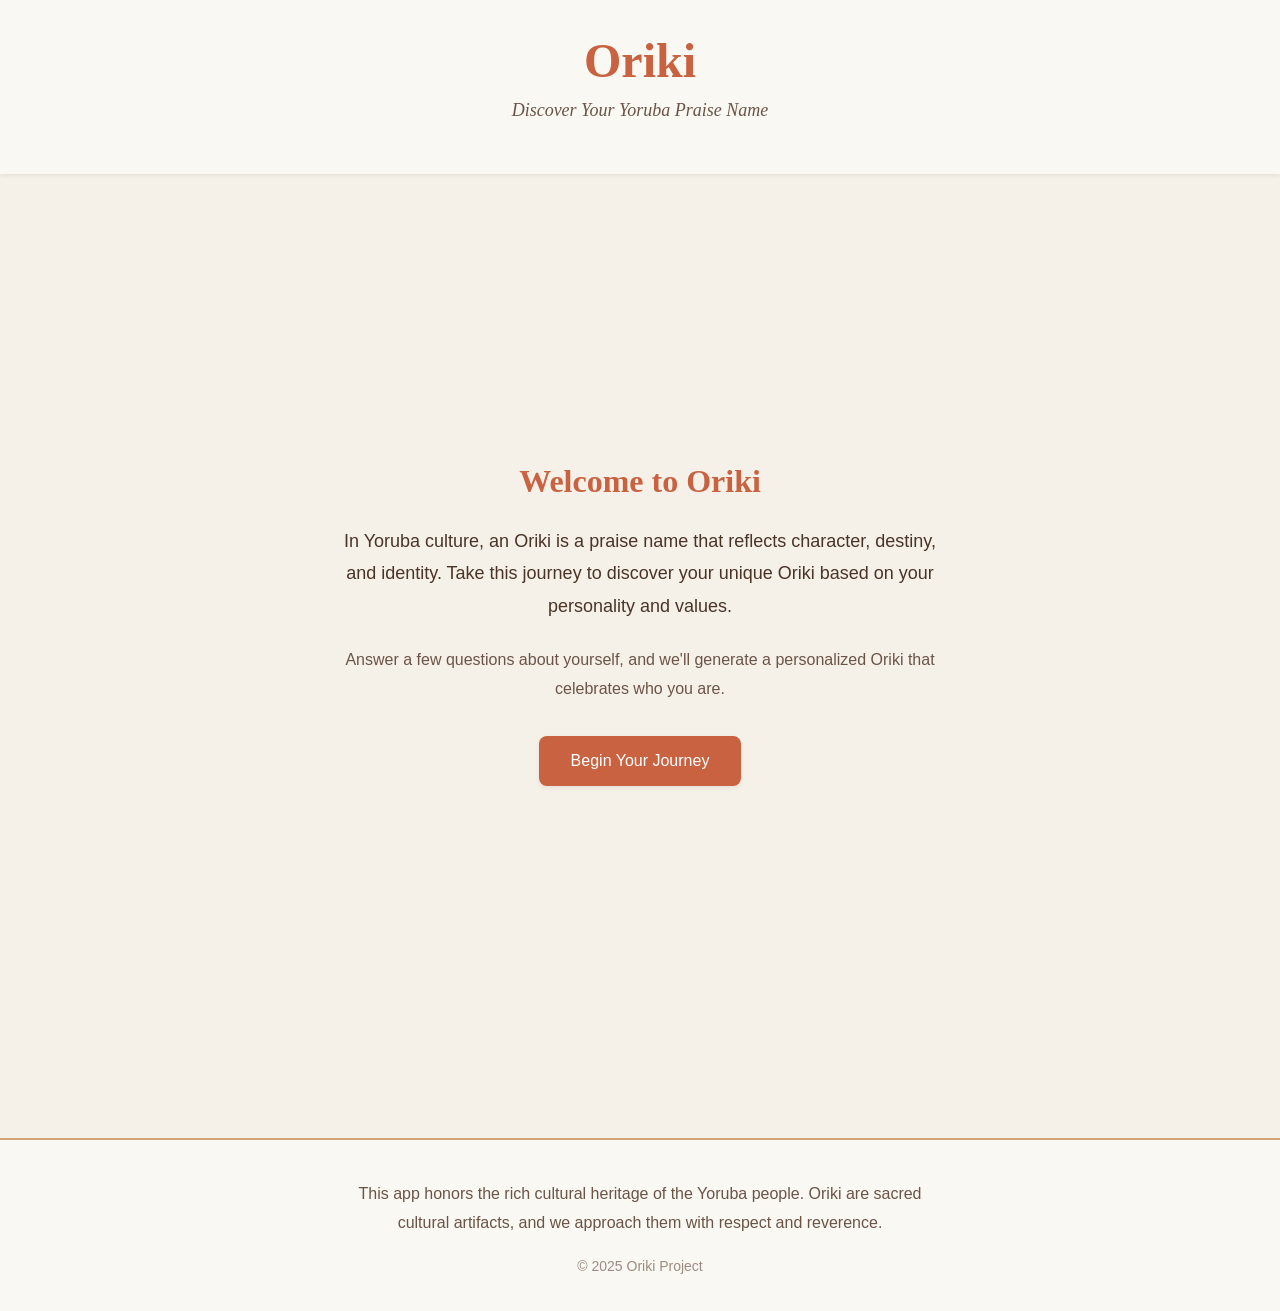
<file: docs/index.html>
<!DOCTYPE html>
<html lang="en">
<head>
    <!-- Character encoding and viewport settings for responsive design -->
    <meta charset="UTF-8">
    <meta name="viewport" content="width=device-width, initial-scale=1.0">
    <meta name="description" content="Oriki - Discover your Yoruba praise name through an interactive cultural quiz">

    <!-- Page title -->
    <title>Oriki - Your Yoruba Praise Name</title>

    <!-- Stylesheet link -->
    <link rel="stylesheet" href="styles.css?v=4">
</head>
<body>
    <!-- Main header with app title -->
    <header class="app-header">
        <h1>Oriki</h1>
        <p class="subtitle">Discover Your Yoruba Praise Name</p>
    </header>

    <!-- Main content area - contains all app sections -->
    <main class="app-main">

        <!-- Error Message Container - shown when errors occur -->
        <div id="error-container" class="error-container hidden">
            <div class="error-content">
                <div class="error-icon">!</div>
                <div class="error-message-wrapper">
                    <p id="error-message" class="error-message"></p>
                    <button id="error-dismiss-btn" class="error-dismiss-btn">Dismiss</button>
                </div>
            </div>
        </div>

        <!-- Welcome Section - shown initially -->
        <section id="welcome-section" class="section active">
            <div class="welcome-content">
                <h2>Welcome to Oriki</h2>
                <p class="intro-text">
                    In Yoruba culture, an Oriki is a praise name that reflects character,
                    destiny, and identity. Take this journey to discover your unique Oriki
                    based on your personality and values.
                </p>
                <p class="instructions">
                    Answer a few questions about yourself, and we'll generate a personalized
                    Oriki that celebrates who you are.
                </p>
                <button id="start-quiz-btn" class="btn btn-primary">Begin Your Journey</button>
            </div>
        </section>

        <!-- Quiz Section - hidden initially, shown when quiz starts -->
        <section id="quiz-section" class="section hidden">
            <div class="quiz-content">
                <!-- Progress indicator -->
                <div class="quiz-progress">
                    <p class="progress-text">Question <span id="current-question">1</span> of <span id="total-questions">5</span></p>
                    <div class="progress-bar">
                        <div id="progress-fill" class="progress-fill"></div>
                    </div>
                </div>

                <!-- Question display area -->
                <div class="question-container">
                    <h2 id="question-text" class="question-text">Question will appear here</h2>

                    <!-- Answer options container -->
                    <div id="answer-options" class="answer-options">
                        <!-- Answer buttons will be dynamically inserted here -->
                    </div>
                </div>

                <!-- Navigation buttons -->
                <div class="quiz-navigation">
                    <button id="prev-btn" class="btn btn-secondary" disabled>Previous</button>
                    <button id="next-btn" class="btn btn-primary" disabled>Next</button>
                </div>
            </div>
        </section>

        <!-- Results Section - hidden initially, shown when quiz completes -->
        <section id="results-section" class="section hidden">
            <!-- Loading overlay - shown while generating results -->
            <div id="loading-overlay" class="loading-overlay">
                <div class="loading-content">
                    <div class="spinner"></div>
                    <p class="loading-message">Creating your personalized Oriki...</p>
                    <p class="loading-submessage">Take a deep breath. Your journey is being honored.</p>
                    <button id="cancel-loading-btn" class="btn btn-tertiary cancel-loading-btn hidden">Cancel</button>
                </div>
            </div>

            <!-- Error display in results section -->
            <div id="results-error" class="results-error hidden">
                <div class="error-icon-large">!</div>
                <h3>Something Went Wrong</h3>
                <p id="results-error-message" class="results-error-message"></p>
                <div class="error-actions">
                    <button id="try-again-btn" class="btn btn-primary">Try Again</button>
                    <button id="back-to-quiz-btn" class="btn btn-secondary">Back to Quiz</button>
                </div>
            </div>

            <div class="results-content">
                <h2>Your Oriki</h2>

                <!-- Poem Display - the generated praise poetry -->
                <div class="poem-container">
                    <h3>Your Praise Poetry</h3>
                    <div id="poem-lines" class="poem-lines">
                        <!-- Poem lines will be inserted here dynamically -->
                    </div>
                </div>

                <!-- Affirmations List - personalized affirmations -->
                <div class="affirmations-container">
                    <h3>Your Daily Affirmations</h3>
                    <p class="affirmations-intro">Carry these words with you as reminders of your strength and purpose.</p>
                    <ul id="affirmations-list" class="affirmations-list">
                        <!-- Affirmation items will be inserted here dynamically -->
                    </ul>
                </div>

                <!-- Audio Player Section - functional audio player -->
                <div class="audio-container">
                    <h3>Listen to Your Oriki</h3>
                    <p class="audio-description">Hear your Oriki spoken with reverence and power.</p>

                    <!-- Generate Audio Button - shown initially -->
                    <button id="generate-audio-btn" class="btn btn-secondary generate-audio-btn">
                        Generate Audio
                    </button>

                    <!-- Audio Loading State - shown while generating -->
                    <div id="audio-loading" class="audio-loading hidden">
                        <div class="spinner"></div>
                        <p class="loading-message">Creating your audio narration...</p>
                    </div>

                    <!-- Audio Player - shown after audio is generated -->
                    <div id="audio-player" class="audio-player hidden">
                        <!-- HTML5 audio element -->
                        <audio id="audio-element" preload="auto">
                            Your browser does not support the audio element.
                        </audio>

                        <!-- Custom audio controls -->
                        <div class="audio-controls">
                            <button id="play-pause-btn" class="audio-btn play-btn" aria-label="Play audio">
                                <!-- Play icon (SVG) -->
                                <svg class="play-icon" width="24" height="24" viewBox="0 0 24 24" fill="currentColor">
                                    <path d="M8 5v14l11-7z"/>
                                </svg>
                                <!-- Pause icon (SVG) -->
                                <svg class="pause-icon hidden" width="24" height="24" viewBox="0 0 24 24" fill="currentColor">
                                    <path d="M6 4h4v16H6V4zm8 0h4v16h-4V4z"/>
                                </svg>
                            </button>

                            <button id="download-audio-btn" class="audio-btn download-btn" aria-label="Download audio">
                                <!-- Download icon (SVG) -->
                                <svg width="24" height="24" viewBox="0 0 24 24" fill="currentColor">
                                    <path d="M19 9h-4V3H9v6H5l7 7 7-7zM5 18v2h14v-2H5z"/>
                                </svg>
                            </button>
                        </div>
                    </div>
                </div>

                <!-- Tradition Switcher - allows trying other cultural modes -->
                <div class="tradition-switcher">
                    <p class="tradition-switcher-label">Experience your praise in another tradition:</p>
                    <div class="tradition-buttons">
                        <button class="btn btn-tertiary tradition-btn" data-mode="yoruba_inspired">Yoruba-Inspired</button>
                        <button class="btn btn-tertiary tradition-btn" data-mode="secular">Secular</button>
                        <button class="btn btn-tertiary tradition-btn" data-mode="turkish">Turkish</button>
                        <button class="btn btn-tertiary tradition-btn" data-mode="biblical">Biblical</button>
                    </div>
                </div>

                <!-- Cultural Context - shown for all modes with mode-specific information -->
                <div id="cultural-disclaimer" class="cultural-disclaimer hidden">
                    <!-- Content will be dynamically populated by JavaScript based on cultural mode -->
                </div>

                <!-- Action buttons -->
                <div class="results-actions">
                    <button id="copy-poem-btn" class="btn btn-secondary">Copy Oriki</button>
                    <button id="regenerate-btn" class="btn btn-secondary">Generate New Variation</button>
                    <button id="share-btn" class="btn btn-secondary">Share Your Oriki</button>
                    <button id="start-over-btn" class="btn btn-primary">Start Over</button>
                </div>
            </div>
        </section>

    </main>

    <!-- Footer with cultural acknowledgment -->
    <footer class="app-footer">
        <p class="acknowledgment">
            This app honors the rich cultural heritage of the Yoruba people.
            Oriki are sacred cultural artifacts, and we approach them with respect and reverence.
        </p>
        <p class="copyright">
            &copy; 2025 Oriki Project
        </p>
    </footer>

    <!-- JavaScript file link - placed at end of body for performance -->
    <script src="app.js?v=3"></script>
</body>
</html>
</file>
<file: docs/styles.css>
/* ============================================
   ORIKI - CSS DESIGN SYSTEM
   A warm ritual experience with earth tones
   ============================================ */

/* ============================================
   CSS CUSTOM PROPERTIES (Variables)
   ============================================ */
:root {
  /* Color Palette - Warm Earth Tones */
  --color-bg-primary: #f5f1e8;        /* Warm cream background */
  --color-bg-secondary: #faf8f3;      /* Lighter cream */
  --color-bg-card: #ffffff;           /* Pure white for cards */

  --color-terracotta: #c86240;        /* Clay/red earth */
  --color-terracotta-dark: #a84d30;   /* Darker terracotta for hover */
  --color-terracotta-light: #e8a090;  /* Light terracotta accent */

  --color-gold: #d4a574;              /* Gold accent */
  --color-gold-dark: #b8894f;         /* Darker gold */

  --color-brown-deep: #4a3428;        /* Deep brown for text */
  --color-brown-medium: #6b5447;      /* Medium brown for secondary text */
  --color-brown-light: #9d8b7f;       /* Light brown for subtle text */

  /* Typography */
  --font-serif: Georgia, 'Times New Roman', serif;
  --font-sans: -apple-system, BlinkMacSystemFont, 'Segoe UI', Arial, sans-serif;

  --font-size-base: 16px;
  --font-size-lg: 18px;
  --font-size-xl: 24px;
  --font-size-2xl: 32px;
  --font-size-3xl: 48px;

  --line-height-tight: 1.2;
  --line-height-base: 1.5;
  --line-height-relaxed: 1.8;

  /* Spacing Scale */
  --space-xs: 4px;
  --space-sm: 8px;
  --space-md: 16px;
  --space-lg: 24px;
  --space-xl: 32px;
  --space-2xl: 48px;
  --space-3xl: 64px;

  /* Border & Effects */
  --border-radius-sm: 4px;
  --border-radius-md: 8px;
  --border-radius-lg: 12px;

  --shadow-sm: 0 2px 4px rgba(74, 52, 40, 0.08);
  --shadow-md: 0 4px 12px rgba(74, 52, 40, 0.12);
  --shadow-lg: 0 8px 24px rgba(74, 52, 40, 0.15);

  --transition-base: all 0.3s ease;
}

/* ============================================
   RESET & BASE STYLES
   ============================================ */

/* Simple reset for consistent spacing */
* {
  margin: 0;
  padding: 0;
  box-sizing: border-box;
}

/* Body: warm background with readable text */
body {
  font-family: var(--font-sans);
  font-size: var(--font-size-base);
  line-height: var(--line-height-base);
  color: var(--color-brown-deep);
  background-color: var(--color-bg-primary);
  -webkit-font-smoothing: antialiased;
  -moz-osx-font-smoothing: grayscale;
}

/* ============================================
   TYPOGRAPHY
   ============================================ */

/* Serif headings for emphasis and ritual feeling */
h1, h2, h3, h4, h5, h6 {
  font-family: var(--font-serif);
  font-weight: 600;
  line-height: var(--line-height-tight);
  color: var(--color-brown-deep);
  margin-bottom: var(--space-md);
}

h1 {
  font-size: var(--font-size-3xl);
  margin-bottom: var(--space-lg);
}

h2 {
  font-size: var(--font-size-2xl);
}

h3 {
  font-size: var(--font-size-xl);
}

/* Paragraphs and body text */
p {
  margin-bottom: var(--space-md);
  line-height: var(--line-height-relaxed);
}

/* Emphasis on meaningful lines (quotes, verses) */
.verse, .meaningful-line {
  font-family: var(--font-serif);
  font-size: var(--font-size-lg);
  line-height: var(--line-height-relaxed);
  color: var(--color-terracotta);
  font-style: italic;
  padding: var(--space-lg);
  border-left: 3px solid var(--color-gold);
  margin: var(--space-lg) 0;
}

/* ============================================
   LAYOUT CLASSES
   ============================================ */

/* Container: centered content with max-width */
.container {
  max-width: 800px;
  margin: 0 auto;
  padding: 0 var(--space-lg);
}

/* Section: full-height centered content with smooth transitions */
.section {
  min-height: 100vh;
  display: flex;
  flex-direction: column;
  justify-content: center;
  align-items: center;
  padding: var(--space-2xl) var(--space-lg);
  opacity: 0;
  transition: opacity 0.3s ease-in-out;
}

.section.active {
  opacity: 1;
}

.section.hidden {
  opacity: 0;
  pointer-events: none;
}

/* Grid layout for responsive content */
.grid {
  display: grid;
  gap: var(--space-lg);
}

/* Flex utilities */
.flex {
  display: flex;
  gap: var(--space-md);
}

.flex-center {
  display: flex;
  justify-content: center;
  align-items: center;
}

.flex-column {
  display: flex;
  flex-direction: column;
}

/* ============================================
   COMPONENT CLASSES
   ============================================ */

/* Card: content containers with warm background */
.card {
  background-color: var(--color-bg-card);
  border-radius: var(--border-radius-lg);
  padding: var(--space-xl);
  box-shadow: var(--shadow-md);
  transition: var(--transition-base);
}

.card:hover {
  box-shadow: var(--shadow-lg);
  -webkit-transform: translateY(-2px);
  transform: translateY(-2px);
}

.card:focus-within {
  box-shadow: var(--shadow-lg);
  outline: 2px solid var(--color-gold);
  outline-offset: 2px;
}

/* Base button styles */
.btn {
  display: inline-block;
  padding: var(--space-md) var(--space-xl);
  font-family: var(--font-sans);
  font-size: var(--font-size-base);
  font-weight: 500;
  text-align: center;
  text-decoration: none;
  border: none;
  border-radius: var(--border-radius-md);
  cursor: pointer;
  transition: var(--transition-base);
  box-shadow: var(--shadow-sm);
}

.btn:hover {
  -webkit-transform: translateY(-1px);
  transform: translateY(-1px);
  box-shadow: var(--shadow-md);
}

.btn:focus {
  outline: 3px solid var(--color-terracotta);
  outline-offset: 2px;
}

.btn:active {
  -webkit-transform: translateY(0);
  transform: translateY(0);
}

/* Primary button: terracotta for main actions */
.btn-primary {
  background-color: var(--color-terracotta);
  color: white;
}

.btn-primary:hover {
  background-color: var(--color-terracotta-dark);
}

/* Secondary button: gold accent for secondary actions */
.btn-secondary {
  background-color: var(--color-gold);
  color: var(--color-brown-deep);
}

.btn-secondary:hover {
  background-color: var(--color-gold-dark);
}

/* Tertiary button: outlined for subtle actions */
.btn-tertiary {
  background-color: transparent;
  color: var(--color-terracotta);
  border: 2px solid var(--color-terracotta);
  box-shadow: none;
}

.btn-tertiary:hover {
  background-color: var(--color-terracotta);
  color: white;
}

/* ============================================
   UTILITY CLASSES
   ============================================ */

/* Visibility utilities */
.hidden {
  display: none !important;
}

.visible {
  display: block;
}

/* Active state for sections/tabs */
.active {
  display: block;
}

/* Text alignment */
.text-center {
  text-align: center;
}

.text-left {
  text-align: left;
}

.text-right {
  text-align: right;
}

/* Spacing utilities */
.mt-sm { margin-top: var(--space-sm); }
.mt-md { margin-top: var(--space-md); }
.mt-lg { margin-top: var(--space-lg); }
.mt-xl { margin-top: var(--space-xl); }

.mb-sm { margin-bottom: var(--space-sm); }
.mb-md { margin-bottom: var(--space-md); }
.mb-lg { margin-bottom: var(--space-lg); }
.mb-xl { margin-bottom: var(--space-xl); }

/* ============================================
   HEADER & FOOTER
   ============================================ */

/* Header: minimal with warm accent */
header {
  background-color: var(--color-bg-secondary);
  padding: var(--space-lg) 0;
  box-shadow: var(--shadow-sm);
  position: sticky;
  top: 0;
  z-index: 100;
}

header h1 {
  margin: 0;
  color: var(--color-terracotta);
  text-align: center;
}

/* Footer: subtle and grounding */
footer {
  background-color: var(--color-bg-secondary);
  padding: var(--space-xl) 0;
  text-align: center;
  color: var(--color-brown-light);
  font-size: 14px;
  margin-top: var(--space-3xl);
  border-top: 1px solid var(--color-gold);
}

footer p {
  margin: var(--space-sm) 0;
}

/* ============================================
   FORM ELEMENTS
   ============================================ */

/* Input fields with warm styling */
input[type="text"],
input[type="email"],
textarea,
select {
  width: 100%;
  padding: var(--space-md);
  font-family: var(--font-sans);
  font-size: var(--font-size-base);
  color: var(--color-brown-deep);
  background-color: var(--color-bg-card);
  border: 2px solid var(--color-brown-light);
  border-radius: var(--border-radius-md);
  transition: var(--transition-base);
}

input:focus,
textarea:focus,
select:focus {
  outline: none;
  border-color: var(--color-terracotta);
  box-shadow: 0 0 0 3px rgba(200, 98, 64, 0.1);
}

textarea {
  min-height: 120px;
  resize: vertical;
}

/* Label styling */
label {
  display: block;
  margin-bottom: var(--space-sm);
  font-weight: 500;
  color: var(--color-brown-medium);
}

/* ============================================
   RESPONSIVE DESIGN
   ============================================ */

/* Tablet and mobile adjustments */
@media (max-width: 768px) {
  :root {
    --font-size-3xl: 36px;
    --font-size-2xl: 28px;
    --font-size-xl: 22px; /* Slightly larger for better readability */
  }

  .container {
    padding: 0 var(--space-md);
  }

  .section {
    padding: var(--space-xl) var(--space-md);
    min-height: auto; /* Allow sections to fit content on mobile */
  }

  .card {
    padding: var(--space-lg);
  }

  /* Quiz options - ensure readability on tablets */
  .options-grid {
    grid-template-columns: 1fr; /* Stack options vertically */
    gap: var(--space-md);
  }

  .option-card {
    padding: var(--space-lg);
    min-height: 60px; /* Ensure touch-friendly height */
  }

  .option-label {
    font-size: var(--font-size-base);
  }

  /* Poem display on tablets */
  .poem-lines {
    font-size: var(--font-size-xl);
    line-height: 1.9;
  }

  /* Affirmations on tablets */
  .affirmation-item {
    padding: var(--space-md) var(--space-lg);
    font-size: var(--font-size-base);
  }

  /* Quiz navigation buttons */
  .quiz-navigation {
    gap: var(--space-sm);
  }

  .quiz-navigation .btn {
    max-width: none; /* Allow buttons to be more flexible */
  }
}

/* Small mobile adjustments - extra care for small screens */
@media (max-width: 480px) {
  :root {
    --font-size-3xl: 32px;
    --font-size-2xl: 24px;
    --font-size-xl: 20px;
  }

  /* All buttons touch-friendly on mobile */
  .btn {
    width: 100%;
    padding: var(--space-md) var(--space-lg);
    min-height: 48px; /* Minimum 48px for easy tapping */
    font-size: var(--font-size-base);
  }

  /* Quiz option cards - ensure proper tap targets */
  .option-card {
    padding: var(--space-md);
    min-height: 56px; /* Larger tap target for mobile */
    gap: var(--space-sm);
  }

  .option-label {
    font-size: var(--font-size-base);
    line-height: var(--line-height-base);
  }

  .option-description {
    font-size: 13px;
  }

  /* Radio/checkbox inputs - larger touch targets */
  .option-card input[type="radio"],
  .option-card input[type="checkbox"] {
    width: 20px;
    height: 20px;
  }

  /* Poem display - adjust for mobile */
  .poem-lines {
    font-size: var(--font-size-lg);
    line-height: 1.8;
    padding: 0 var(--space-sm);
  }

  .poem-line {
    margin-bottom: var(--space-md);
  }

  /* Affirmations - mobile-friendly */
  .affirmation-item {
    padding: var(--space-md);
    font-size: var(--font-size-base);
    margin-bottom: var(--space-md);
  }

  /* Quiz navigation - stack on very small screens */
  .quiz-navigation {
    flex-direction: column;
    gap: var(--space-sm);
  }

  .quiz-navigation .btn {
    max-width: none;
    width: 100%;
  }

  /* Results actions - stack vertically */
  .results-actions {
    flex-direction: column;
    width: 100%;
  }

  .results-actions .btn {
    width: 100%;
  }

  /* Header adjustments */
  .app-header h1 {
    font-size: var(--font-size-2xl);
  }

  .app-header .subtitle {
    font-size: var(--font-size-base);
  }

  /* Free text input */
  .free-text-input {
    min-height: 100px;
    font-size: var(--font-size-base);
  }
}

/* ============================================
   LOADING & ANIMATION
   ============================================ */

/* Simple fade-in animation for dynamic content */
@-webkit-keyframes fadeIn {
  from {
    opacity: 0;
    -webkit-transform: translateY(10px);
    transform: translateY(10px);
  }
  to {
    opacity: 1;
    -webkit-transform: translateY(0);
    transform: translateY(0);
  }
}

@keyframes fadeIn {
  from {
    opacity: 0;
    -webkit-transform: translateY(10px);
    transform: translateY(10px);
  }
  to {
    opacity: 1;
    -webkit-transform: translateY(0);
    transform: translateY(0);
  }
}

.fade-in {
  -webkit-animation: fadeIn 0.5s ease-in-out;
  animation: fadeIn 0.5s ease-in-out;
}

/* Quiz question transitions - subtle fade and slide */
@-webkit-keyframes slideInRight {
  from {
    opacity: 0;
    -webkit-transform: translateX(30px);
    transform: translateX(30px);
  }
  to {
    opacity: 1;
    -webkit-transform: translateX(0);
    transform: translateX(0);
  }
}

@keyframes slideInRight {
  from {
    opacity: 0;
    -webkit-transform: translateX(30px);
    transform: translateX(30px);
  }
  to {
    opacity: 1;
    -webkit-transform: translateX(0);
    transform: translateX(0);
  }
}

@-webkit-keyframes slideInLeft {
  from {
    opacity: 0;
    -webkit-transform: translateX(-30px);
    transform: translateX(-30px);
  }
  to {
    opacity: 1;
    -webkit-transform: translateX(0);
    transform: translateX(0);
  }
}

@keyframes slideInLeft {
  from {
    opacity: 0;
    -webkit-transform: translateX(-30px);
    transform: translateX(-30px);
  }
  to {
    opacity: 1;
    -webkit-transform: translateX(0);
    transform: translateX(0);
  }
}

@-webkit-keyframes fadeSlideIn {
  from {
    opacity: 0;
    -webkit-transform: translateY(10px);
    transform: translateY(10px);
  }
  to {
    opacity: 1;
    -webkit-transform: translateY(0);
    transform: translateY(0);
  }
}

@keyframes fadeSlideIn {
  from {
    opacity: 0;
    -webkit-transform: translateY(10px);
    transform: translateY(10px);
  }
  to {
    opacity: 1;
    -webkit-transform: translateY(0);
    transform: translateY(0);
  }
}

/* Animation classes for question transitions */
.question-enter-next {
  -webkit-animation: slideInRight 0.25s ease-out;
  animation: slideInRight 0.25s ease-out;
}

.question-enter-prev {
  -webkit-animation: slideInLeft 0.25s ease-out;
  animation: slideInLeft 0.25s ease-out;
}

/* Loading spinner */
.spinner {
  border: 3px solid var(--color-bg-primary);
  border-top: 3px solid var(--color-terracotta);
  border-radius: 50%;
  width: 40px;
  height: 40px;
  -webkit-animation: spin 1s linear infinite;
  animation: spin 1s linear infinite;
  margin: var(--space-lg) auto;
}

@-webkit-keyframes spin {
  0% {
    -webkit-transform: rotate(0deg);
    transform: rotate(0deg);
  }
  100% {
    -webkit-transform: rotate(360deg);
    transform: rotate(360deg);
  }
}

@keyframes spin {
  0% {
    -webkit-transform: rotate(0deg);
    transform: rotate(0deg);
  }
  100% {
    -webkit-transform: rotate(360deg);
    transform: rotate(360deg);
  }
}

/* ============================================
   APP-SPECIFIC STYLES
   ============================================ */

/* App Header */
.app-header {
  background-color: var(--color-bg-secondary);
  padding: var(--space-xl) 0;
  text-align: center;
  box-shadow: var(--shadow-sm);
}

.app-header h1 {
  color: var(--color-terracotta);
  margin-bottom: var(--space-xs);
}

.app-header .subtitle {
  color: var(--color-brown-medium);
  font-size: var(--font-size-lg);
  font-family: var(--font-serif);
  font-style: italic;
}

/* App Main Content */
.app-main {
  min-height: calc(100vh - 200px);
}

/* App Footer */
.app-footer {
  background-color: var(--color-bg-secondary);
  padding: var(--space-xl) var(--space-lg);
  text-align: center;
  border-top: 2px solid var(--color-gold);
  margin-top: var(--space-3xl);
}

.app-footer .acknowledgment {
  color: var(--color-brown-medium);
  font-size: var(--font-size-base);
  margin-bottom: var(--space-md);
  max-width: 600px;
  margin-left: auto;
  margin-right: auto;
}

.app-footer .copyright {
  color: var(--color-brown-light);
  font-size: 14px;
  margin: 0;
}

/* Welcome Section */
#welcome-section {
  display: flex;
  justify-content: center;
  align-items: center;
  width: 100%;
}

.welcome-content {
  max-width: 700px;
  width: 100%;
  margin: 0 auto;
  text-align: center;
  padding: var(--space-2xl);
  display: flex;
  flex-direction: column;
  align-items: center;
}

.welcome-content h2 {
  color: var(--color-terracotta);
  margin-bottom: var(--space-lg);
}

.welcome-content .intro-text {
  font-size: var(--font-size-lg);
  line-height: var(--line-height-relaxed);
  color: var(--color-brown-deep);
  margin-bottom: var(--space-lg);
}

.welcome-content .instructions {
  color: var(--color-brown-medium);
  margin-bottom: var(--space-xl);
}

/* Return User Prompt - shown when saved Oriki is found */
.return-user-container {
  max-width: 700px;
  width: 100%;
  margin: 0 auto;
  text-align: center;
  padding: var(--space-2xl);
  background-color: var(--color-bg-card);
  border-radius: var(--border-radius-lg);
  box-shadow: var(--shadow-md);
}

.return-user-container h2 {
  color: var(--color-terracotta);
  margin-bottom: var(--space-lg);
}

.return-user-message {
  font-size: var(--font-size-lg);
  line-height: var(--line-height-relaxed);
  color: var(--color-brown-deep);
  margin-bottom: var(--space-xl);
}

.return-user-actions {
  display: flex;
  gap: var(--space-md);
  justify-content: center;
  flex-wrap: wrap;
}

.return-user-actions .btn {
  min-width: 180px;
}

/* Responsive adjustments for return user prompt */
@media (max-width: 480px) {
  .return-user-container {
    padding: var(--space-xl) var(--space-lg);
  }

  .return-user-actions {
    flex-direction: column;
    width: 100%;
  }

  .return-user-actions .btn {
    width: 100%;
    min-width: auto;
  }
}

/* Quiz Section */
#quiz-section {
  display: flex;
  justify-content: center;
  align-items: center;
  width: 100%;
}

.quiz-content {
  max-width: 800px;
  width: 100%;
  margin: 0 auto;
  padding: var(--space-xl);
  text-align: center;
}

.quiz-progress {
  margin-bottom: var(--space-xl);
}

.quiz-progress .progress-text {
  text-align: center;
  color: var(--color-brown-medium);
  margin-bottom: var(--space-sm);
  font-weight: 500;
}

.progress-bar {
  width: 100%;
  height: 8px;
  background-color: var(--color-bg-secondary);
  border-radius: var(--border-radius-sm);
  overflow: hidden;
}

.progress-fill {
  height: 100%;
  background-color: var(--color-terracotta);
  transition: width 0.3s ease;
}

.question-container {
  margin-bottom: var(--space-xl);
}

.question-text {
  color: var(--color-brown-deep);
  margin-bottom: var(--space-xl);
  text-align: center;
}

.answer-options {
  margin-bottom: var(--space-xl);
}

.options-grid {
  display: grid;
  grid-template-columns: repeat(auto-fit, minmax(200px, 1fr));
  gap: var(--space-md);
}

.option-card {
  background-color: var(--color-bg-card);
  border: 2px solid var(--color-brown-light);
  border-radius: var(--border-radius-md);
  padding: var(--space-lg);
  cursor: pointer;
  transition: var(--transition-base);
  display: flex;
  align-items: flex-start;
  gap: var(--space-md);
}

.option-card:hover {
  border-color: var(--color-terracotta);
  box-shadow: var(--shadow-sm);
  -webkit-transform: translateY(-1px);
  transform: translateY(-1px);
}

/* Focus state when tabbing through options */
.option-card:focus-within {
  border-color: var(--color-terracotta);
  box-shadow: 0 0 0 3px rgba(200, 98, 64, 0.2);
  outline: none;
}

/* Keyboard navigation focus indicator - when using number keys */
.option-card.keyboard-focused {
  border-color: var(--color-terracotta);
  background-color: var(--color-terracotta-light);
  box-shadow: 0 0 0 3px rgba(200, 98, 64, 0.3);
  -webkit-transform: scale(1.02);
  transform: scale(1.02);
}

.option-card input[type="radio"],
.option-card input[type="checkbox"] {
  margin-top: 4px; /* Align with first line of text */
  flex-shrink: 0;
}

.option-text-container {
  display: flex;
  flex-direction: column;
  gap: var(--space-xs);
  flex: 1;
}

.option-label {
  font-weight: 500;
  color: var(--color-brown-deep);
  display: block;
}

.option-description {
  font-size: 14px;
  color: var(--color-brown-medium);
  line-height: var(--line-height-base);
  display: block;
}

.option-card input[type="radio"]:checked ~ .option-text-container .option-label,
.option-card input[type="checkbox"]:checked ~ .option-text-container .option-label {
  color: var(--color-terracotta);
  font-weight: 600;
}

.option-card input[type="radio"]:checked,
.option-card input[type="checkbox"]:checked {
  accent-color: var(--color-terracotta);
}

.selection-instruction {
  text-align: center;
  color: var(--color-brown-medium);
  font-size: 14px;
  margin-bottom: var(--space-md);
}

.textarea-container {
  display: flex;
  flex-direction: column;
  gap: var(--space-sm);
}

.free-text-input {
  width: 100%;
  padding: var(--space-md);
  border: 2px solid var(--color-brown-light);
  border-radius: var(--border-radius-md);
  font-family: var(--font-sans);
  font-size: var(--font-size-base);
  line-height: var(--line-height-relaxed);
  resize: vertical;
  transition: var(--transition-base);
}

.free-text-input:focus {
  outline: none;
  border-color: var(--color-terracotta);
  box-shadow: 0 0 0 3px rgba(200, 98, 64, 0.1);
}

.character-counter {
  text-align: right;
  color: var(--color-brown-light);
  font-size: 14px;
}

/* Name input container for "name_only" pronoun option */
.name-input-container {
  margin-top: var(--space-lg);
  padding: var(--space-lg);
  background-color: var(--color-bg-secondary);
  border-radius: var(--border-radius-md);
  border: 2px solid var(--color-gold);
}

.name-input-label {
  display: block;
  font-weight: 600;
  color: var(--color-brown-deep);
  margin-bottom: var(--space-sm);
  font-size: var(--font-size-base);
}

.name-input-field {
  width: 100%;
  padding: var(--space-md);
  border: 2px solid var(--color-brown-light);
  border-radius: var(--border-radius-md);
  font-family: var(--font-sans);
  font-size: var(--font-size-base);
  transition: var(--transition-base);
  background-color: var(--color-bg-card);
}

.name-input-field:focus {
  outline: none;
  border-color: var(--color-terracotta);
  box-shadow: 0 0 0 3px rgba(200, 98, 64, 0.1);
}

.quiz-navigation {
  display: flex;
  justify-content: space-between;
  gap: var(--space-md);
}

.quiz-navigation .btn {
  flex: 1;
  max-width: 200px;
}

.quiz-navigation .btn:disabled {
  opacity: 0.5;
  cursor: not-allowed;
}

/* Results Section */
#results-section {
  display: flex;
  justify-content: center;
  align-items: flex-start;
  width: 100%;
}

.results-content {
  max-width: 800px;
  width: 100%;
  margin: 0 auto;
  padding: var(--space-xl);
}

.results-content h2 {
  text-align: center;
  color: var(--color-terracotta);
  margin-bottom: var(--space-xl);
}

.poem-container,
.affirmations-container {
  background-color: var(--color-bg-card);
  border-radius: var(--border-radius-lg);
  padding: var(--space-xl);
  margin-bottom: var(--space-xl);
  box-shadow: var(--shadow-sm);
}

.poem-container h3,
.affirmations-container h3 {
  color: var(--color-terracotta);
  margin-bottom: var(--space-lg);
}

/* Poem display - special, prominent styling */
.poem-lines {
  font-family: var(--font-serif);
  font-size: var(--font-size-xl); /* Larger font for special feel */
  line-height: 2; /* Extra generous line spacing for readability */
  color: var(--color-brown-deep);
  text-align: center; /* Center-aligned for ceremonial feel */
}

.poem-line {
  margin-bottom: var(--space-lg); /* More space between lines */
  font-style: italic;
  padding: var(--space-sm) 0; /* Additional padding for breathing room */
}

.affirmations-intro {
  color: var(--color-brown-medium);
  margin-bottom: var(--space-lg);
  font-style: italic;
}

.affirmations-list {
  list-style: none;
  padding: 0;
}

/* Affirmation items - clear, prominent formatting */
.affirmation-item {
  background-color: var(--color-bg-secondary);
  padding: var(--space-lg) var(--space-xl); /* More generous padding */
  margin-bottom: var(--space-lg); /* More space between items */
  border-left: 4px solid var(--color-gold);
  border-radius: var(--border-radius-sm);
  color: var(--color-brown-deep);
  font-size: var(--font-size-lg); /* Larger text for emphasis */
  line-height: var(--line-height-relaxed);
  transition: var(--transition-base);
}

.affirmation-item:hover {
  background-color: var(--color-bg-card);
  border-left-color: var(--color-terracotta);
  box-shadow: var(--shadow-sm);
}

.affirmation-item:last-child {
  margin-bottom: 0;
}

.cultural-disclaimer {
  background-color: var(--color-terracotta-light);
  padding: var(--space-xl);
  border-radius: var(--border-radius-md);
  margin-bottom: var(--space-xl);
  border-left: 4px solid var(--color-terracotta);
}

.cultural-disclaimer h4 {
  color: var(--color-terracotta-dark);
  margin-bottom: var(--space-md);
  font-size: var(--font-size-xl);
}

.cultural-disclaimer p {
  color: var(--color-brown-deep);
  line-height: var(--line-height-relaxed);
  margin-bottom: var(--space-md);
}

.cultural-disclaimer p:last-child {
  margin-bottom: 0;
}

.cultural-description {
  font-size: var(--font-size-lg);
  font-style: italic;
}

.cultural-section {
  margin-top: var(--space-md);
}

.cultural-section strong {
  color: var(--color-terracotta-dark);
}

.cultural-list {
  margin-left: var(--space-lg);
  margin-top: var(--space-sm);
  margin-bottom: var(--space-md);
}

.cultural-list li {
  margin-bottom: var(--space-xs);
  line-height: var(--line-height-relaxed);
}

.cultural-commitment {
  margin-top: var(--space-lg);
  padding-top: var(--space-lg);
  border-top: 1px solid var(--color-terracotta);
  font-weight: 500;
}

.cultural-commitment strong {
  color: var(--color-terracotta-dark);
}

.results-actions {
  display: flex;
  justify-content: center;
  gap: var(--space-md);
  margin-top: var(--space-xl);
  flex-wrap: wrap;
  align-items: center;
}

/* Button disabled state during "Copied!" feedback */
.results-actions .btn:disabled {
  opacity: 0.8;
  cursor: default;
  background-color: var(--color-gold);
  color: var(--color-brown-deep);
}

/* ============================================
   TRADITION SWITCHER STYLES
   ============================================ */

/* Tradition switcher - allows trying other cultural modes */
.tradition-switcher {
  background-color: var(--color-bg-secondary);
  border-radius: var(--border-radius-lg);
  padding: var(--space-xl);
  margin-bottom: var(--space-xl);
  text-align: center;
  border: 2px solid var(--color-gold);
}

.tradition-switcher-label {
  color: var(--color-brown-medium);
  font-size: var(--font-size-lg);
  font-weight: 500;
  margin-bottom: var(--space-lg);
}

.tradition-buttons {
  display: flex;
  gap: var(--space-md);
  justify-content: center;
  flex-wrap: wrap;
}

.tradition-btn {
  min-width: 140px;
  padding: var(--space-sm) var(--space-lg);
  font-size: var(--font-size-base);
  transition: var(--transition-base);
}

/* Active state for current tradition */
.tradition-btn.active {
  background-color: var(--color-terracotta);
  color: white;
  border-color: var(--color-terracotta);
  cursor: default;
  opacity: 0.7;
}

.tradition-btn.active:hover {
  background-color: var(--color-terracotta);
  transform: none;
  box-shadow: var(--shadow-sm);
}

/* Responsive adjustments for tradition switcher */
@media (max-width: 480px) {
  .tradition-switcher {
    padding: var(--space-lg);
  }

  .tradition-switcher-label {
    font-size: var(--font-size-base);
  }

  .tradition-buttons {
    flex-direction: column;
    gap: var(--space-sm);
  }

  .tradition-btn {
    width: 100%;
    min-width: auto;
  }
}

/* Loading Overlay */
.loading-overlay {
  position: fixed;
  top: 0;
  left: 0;
  right: 0;
  bottom: 0;
  background-color: rgba(245, 241, 232, 0.95);
  display: flex;
  justify-content: center;
  align-items: center;
  z-index: 1000;
  opacity: 0;
  pointer-events: none;
  transition: opacity 0.3s ease;
}

.loading-overlay.active {
  opacity: 1;
  pointer-events: all;
}

.loading-content {
  text-align: center;
  padding: var(--space-2xl);
}

.loading-message {
  font-size: var(--font-size-xl);
  color: var(--color-terracotta);
  margin-top: var(--space-lg);
  font-weight: 500;
  transition: opacity 0.2s ease-in-out;
}

.loading-submessage {
  color: var(--color-brown-medium);
  font-style: italic;
  margin-top: var(--space-md);
}

/* ============================================
   AUDIO PLAYER STYLES
   ============================================ */

/* Audio container - houses all audio-related elements */
.audio-container {
  background-color: var(--color-bg-card);
  border-radius: var(--border-radius-lg);
  padding: var(--space-xl);
  margin-top: var(--space-xl);
  box-shadow: var(--shadow-sm);
}

.audio-container h3 {
  color: var(--color-terracotta);
  margin-bottom: var(--space-sm);
}

.audio-description {
  color: var(--color-brown-medium);
  margin-bottom: var(--space-lg);
  font-size: var(--font-size-base);
}

/* Generate Audio Button */
.generate-audio-btn {
  width: 100%;
  max-width: 300px;
  display: block;
  margin: 0 auto;
  padding: var(--space-md) var(--space-xl);
  font-size: var(--font-size-lg);
}

/* Audio Loading State */
.audio-loading {
  text-align: center;
  padding: var(--space-xl);
}

.audio-loading .loading-message {
  color: var(--color-brown-medium);
  font-style: italic;
  margin-top: var(--space-md);
}

/* Audio Player Container */
.audio-player {
  display: flex;
  flex-direction: column;
  align-items: center;
  gap: var(--space-md);
  padding: var(--space-lg);
  background-color: var(--color-bg-secondary);
  border-radius: var(--border-radius-md);
}

/* Hide the native audio controls */
#audio-element {
  display: none;
}

/* Custom Audio Controls */
.audio-controls {
  display: flex;
  gap: var(--space-md);
  align-items: center;
}

/* Audio Button Styles */
.audio-btn {
  background-color: var(--color-terracotta);
  color: white;
  border: none;
  border-radius: 50%;
  width: 60px;
  height: 60px;
  display: flex;
  align-items: center;
  justify-content: center;
  cursor: pointer;
  transition: var(--transition-base);
  box-shadow: var(--shadow-sm);
  position: relative;
}

.audio-btn:hover {
  background-color: var(--color-terracotta-dark);
  -webkit-transform: scale(1.05);
  transform: scale(1.05);
  box-shadow: var(--shadow-md);
}

.audio-btn:focus {
  outline: 3px solid var(--color-terracotta);
  outline-offset: 3px;
}

.audio-btn:active {
  -webkit-transform: scale(0.98);
  transform: scale(0.98);
}

/* Play/Pause Button - slightly larger */
.play-btn {
  width: 70px;
  height: 70px;
}

/* Download Button - secondary color */
.download-btn {
  background-color: var(--color-gold);
  color: var(--color-brown-deep);
  width: 50px;
  height: 50px;
}

.download-btn:hover {
  background-color: var(--color-gold-dark);
}

/* Icon visibility toggles */
.play-icon,
.pause-icon {
  display: block;
}

.play-icon.hidden,
.pause-icon.hidden {
  display: none;
}

/* SVG icon sizing */
.audio-btn svg {
  width: 24px;
  height: 24px;
}

.play-btn svg {
  width: 28px;
  height: 28px;
}

/* Responsive adjustments for audio player */
@media (max-width: 480px) {
  .audio-btn {
    width: 50px;
    height: 50px;
    /* Ensure minimum tap target size is maintained */
    min-width: 44px;
    min-height: 44px;
  }

  .play-btn {
    width: 60px;
    height: 60px;
  }

  .download-btn {
    width: 45px;
    height: 45px;
  }

  .audio-btn svg {
    width: 20px;
    height: 20px;
  }

  .play-btn svg {
    width: 24px;
    height: 24px;
  }

  .audio-controls {
    gap: var(--space-lg); /* More spacing between controls on mobile */
  }
}

/* ============================================
   ERROR HANDLING STYLES
   ============================================ */

/* Global error container - shown at top of page */
.error-container {
  position: fixed;
  top: 80px; /* Below the header */
  left: 50%;
  transform: translateX(-50%);
  max-width: 600px;
  width: 90%;
  z-index: 1000;
  animation: slideDown 0.3s ease-out;
}

@keyframes slideDown {
  from {
    opacity: 0;
    transform: translateX(-50%) translateY(-20px);
  }
  to {
    opacity: 1;
    transform: translateX(-50%) translateY(0);
  }
}

.error-content {
  background-color: #fdecea; /* Light warm red */
  border-left: 4px solid #d32f2f; /* Deep red accent */
  border-radius: var(--border-radius-md);
  padding: var(--space-lg);
  box-shadow: var(--shadow-lg);
  display: flex;
  align-items: flex-start;
  gap: var(--space-md);
}

.error-icon {
  background-color: #d32f2f;
  color: white;
  width: 32px;
  height: 32px;
  border-radius: 50%;
  display: flex;
  align-items: center;
  justify-content: center;
  font-weight: bold;
  font-size: 20px;
  flex-shrink: 0;
}

.error-message-wrapper {
  flex: 1;
  display: flex;
  flex-direction: column;
  gap: var(--space-sm);
}

.error-message {
  color: #7f1d1d; /* Dark red text */
  font-size: var(--font-size-base);
  line-height: var(--line-height-base);
  margin: 0;
}

.error-dismiss-btn {
  align-self: flex-start;
  background-color: transparent;
  color: #d32f2f;
  border: 1px solid #d32f2f;
  padding: var(--space-xs) var(--space-md);
  border-radius: var(--border-radius-sm);
  font-size: 14px;
  cursor: pointer;
  transition: var(--transition-base);
}

.error-dismiss-btn:hover {
  background-color: #d32f2f;
  color: white;
}

/* Results section error display */
.results-error {
  text-align: center;
  padding: var(--space-3xl) var(--space-xl);
  background-color: var(--color-bg-card);
  border-radius: var(--border-radius-lg);
  margin: var(--space-xl) auto;
  max-width: 600px;
}

.error-icon-large {
  background-color: #d32f2f;
  color: white;
  width: 80px;
  height: 80px;
  border-radius: 50%;
  display: flex;
  align-items: center;
  justify-content: center;
  font-weight: bold;
  font-size: 48px;
  margin: 0 auto var(--space-lg);
}

.results-error h3 {
  color: #d32f2f;
  margin-bottom: var(--space-md);
}

.results-error-message {
  color: var(--color-brown-deep);
  font-size: var(--font-size-lg);
  line-height: var(--line-height-relaxed);
  margin-bottom: var(--space-xl);
}

.error-actions {
  display: flex;
  gap: var(--space-md);
  justify-content: center;
  flex-wrap: wrap;
}

/* Cancel loading button */
.cancel-loading-btn {
  margin-top: var(--space-lg);
  min-width: 150px;
}

/* Responsive adjustments for errors */
@media (max-width: 768px) {
  .error-container {
    top: 60px;
    width: 95%;
  }

  .error-content {
    padding: var(--space-md);
  }

  .error-icon {
    width: 28px;
    height: 28px;
    font-size: 18px;
  }

  .error-icon-large {
    width: 60px;
    height: 60px;
    font-size: 36px;
  }

  .results-error {
    padding: var(--space-xl) var(--space-md);
  }

  .error-actions {
    -webkit-box-orient: vertical;
    -webkit-box-direction: normal;
    -ms-flex-direction: column;
    flex-direction: column;
  }

  .error-actions .btn {
    width: 100%;
  }
}

/* ============================================
   SOCIAL SHARE MODAL STYLES
   ============================================ */

/* Modal overlay - covers entire screen */
.share-modal-overlay {
  position: fixed;
  top: 0;
  left: 0;
  right: 0;
  bottom: 0;
  background-color: rgba(0, 0, 0, 0.5);
  display: flex;
  justify-content: center;
  align-items: center;
  z-index: 2000;
  animation: fadeIn 0.3s ease-out;
}

/* Modal container */
.share-modal {
  background-color: var(--color-bg-card);
  border-radius: var(--border-radius-lg);
  padding: var(--space-2xl);
  max-width: 500px;
  width: 90%;
  box-shadow: var(--shadow-lg);
  text-align: center;
  animation: slideUp 0.3s ease-out;
}

@keyframes slideUp {
  from {
    opacity: 0;
    transform: translateY(30px);
  }
  to {
    opacity: 1;
    transform: translateY(0);
  }
}

.share-modal h3 {
  color: var(--color-terracotta);
  margin-bottom: var(--space-md);
}

.share-modal-text {
  color: var(--color-brown-medium);
  margin-bottom: var(--space-xl);
}

/* Share buttons container */
.share-buttons {
  display: flex;
  flex-direction: column;
  gap: var(--space-md);
  margin-bottom: var(--space-xl);
}

/* Individual share button styles */
.share-btn {
  display: flex;
  align-items: center;
  justify-content: center;
  padding: var(--space-md) var(--space-xl);
  border-radius: var(--border-radius-md);
  text-decoration: none;
  font-weight: 500;
  font-size: var(--font-size-base);
  transition: var(--transition-base);
  box-shadow: var(--shadow-sm);
}

.share-btn:hover {
  transform: translateY(-2px);
  box-shadow: var(--shadow-md);
}

/* WhatsApp button - green */
.whatsapp-btn {
  background-color: #25D366;
  color: white;
}

.whatsapp-btn:hover {
  background-color: #1da851;
}

/* Twitter/X button - black/dark */
.twitter-btn {
  background-color: #000000;
  color: white;
}

.twitter-btn:hover {
  background-color: #333333;
}

/* Facebook button - blue */
.facebook-btn {
  background-color: #1877F2;
  color: white;
}

.facebook-btn:hover {
  background-color: #0c63d4;
}

/* Close modal button */
.close-modal-btn {
  margin-top: var(--space-md);
  min-width: 150px;
}

/* Responsive adjustments for share modal */
@media (max-width: 480px) {
  .share-modal {
    padding: var(--space-xl);
    width: 95%;
  }

  .share-buttons {
    gap: var(--space-sm);
  }

  .share-btn {
    padding: var(--space-md);
  }
}

/* ============================================
   SMOOTH SCROLLING & ACCESSIBILITY
   ============================================ */

/* Enable smooth scrolling for better UX */
html {
  scroll-behavior: smooth;
}

/* Reduce motion for users who prefer it */
@media (prefers-reduced-motion: reduce) {
  *,
  *::before,
  *::after {
    -webkit-animation-duration: 0.01ms !important;
    animation-duration: 0.01ms !important;
    -webkit-animation-iteration-count: 1 !important;
    animation-iteration-count: 1 !important;
    transition-duration: 0.01ms !important;
    scroll-behavior: auto !important;
  }
}

/* High contrast mode support */
@media (prefers-contrast: high) {
  .btn {
    border: 2px solid currentColor;
  }

  .option-card {
    border-width: 3px;
  }
}
</file>
